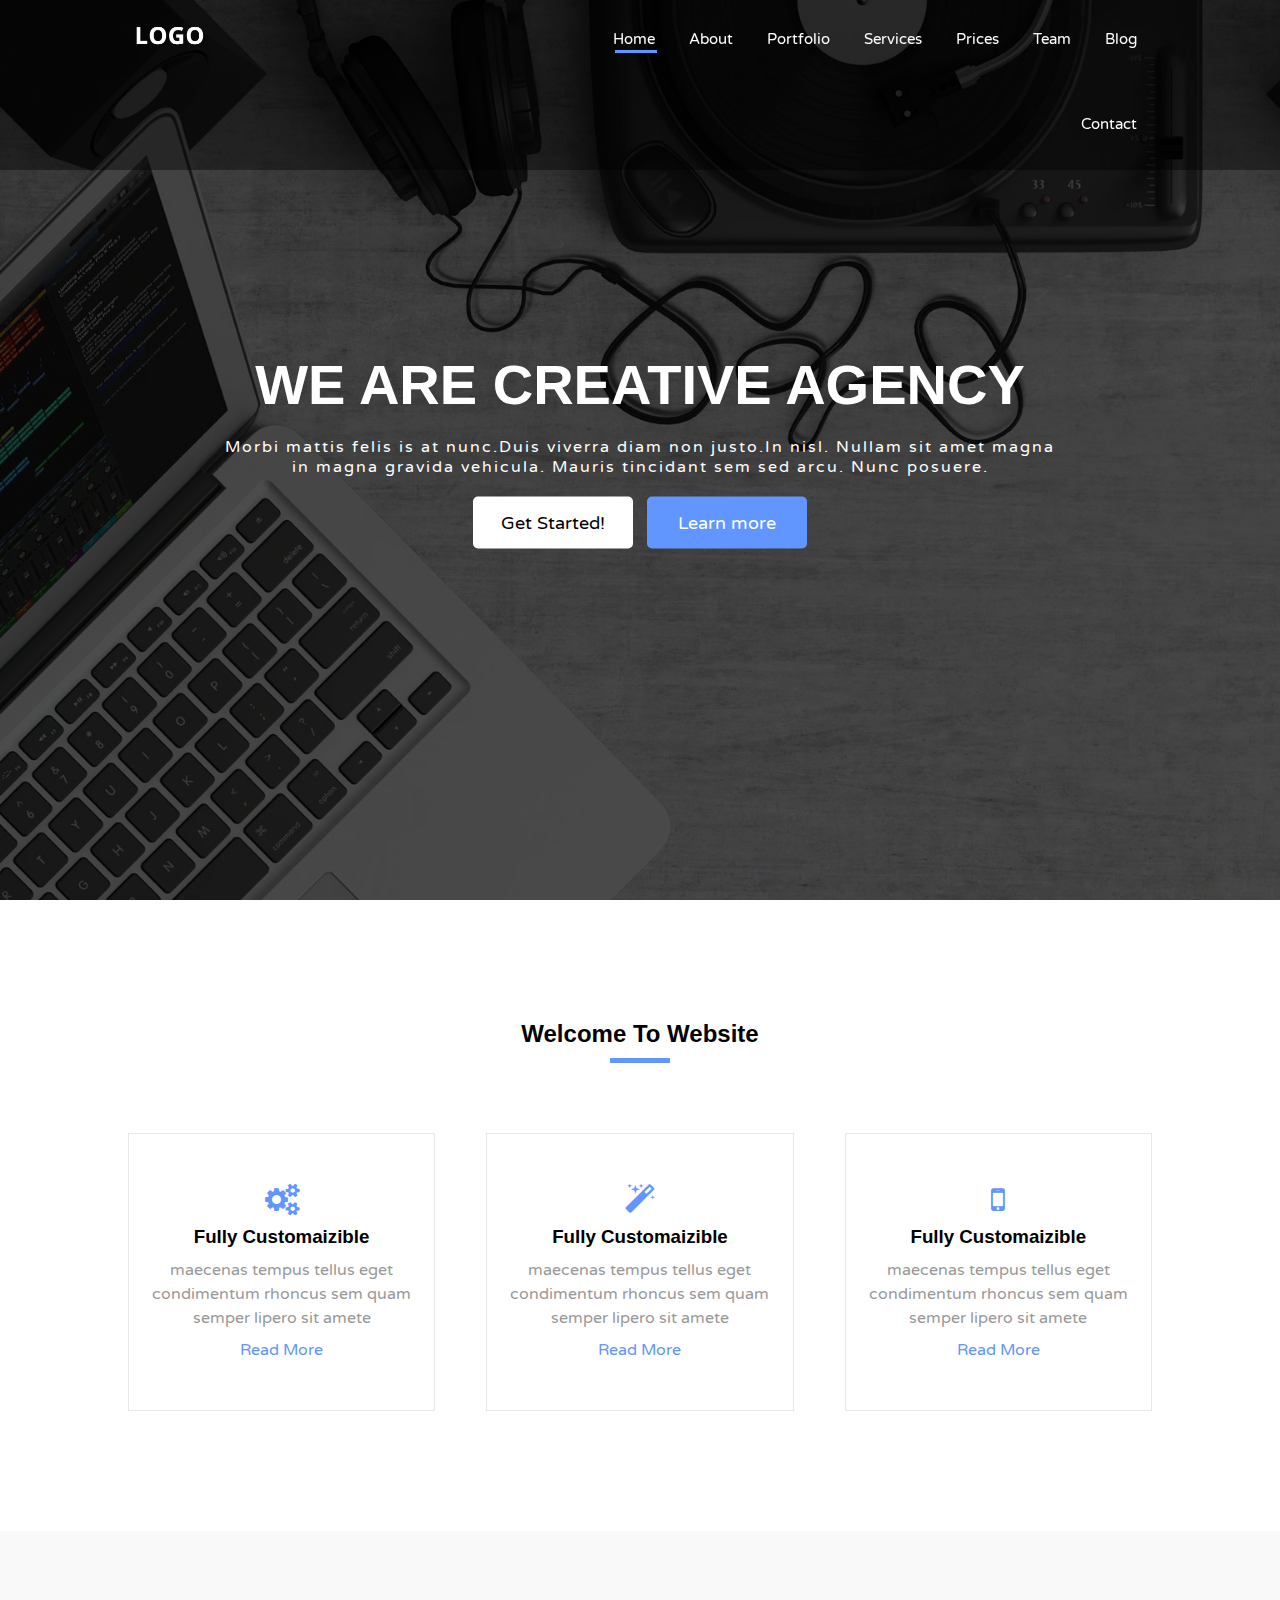
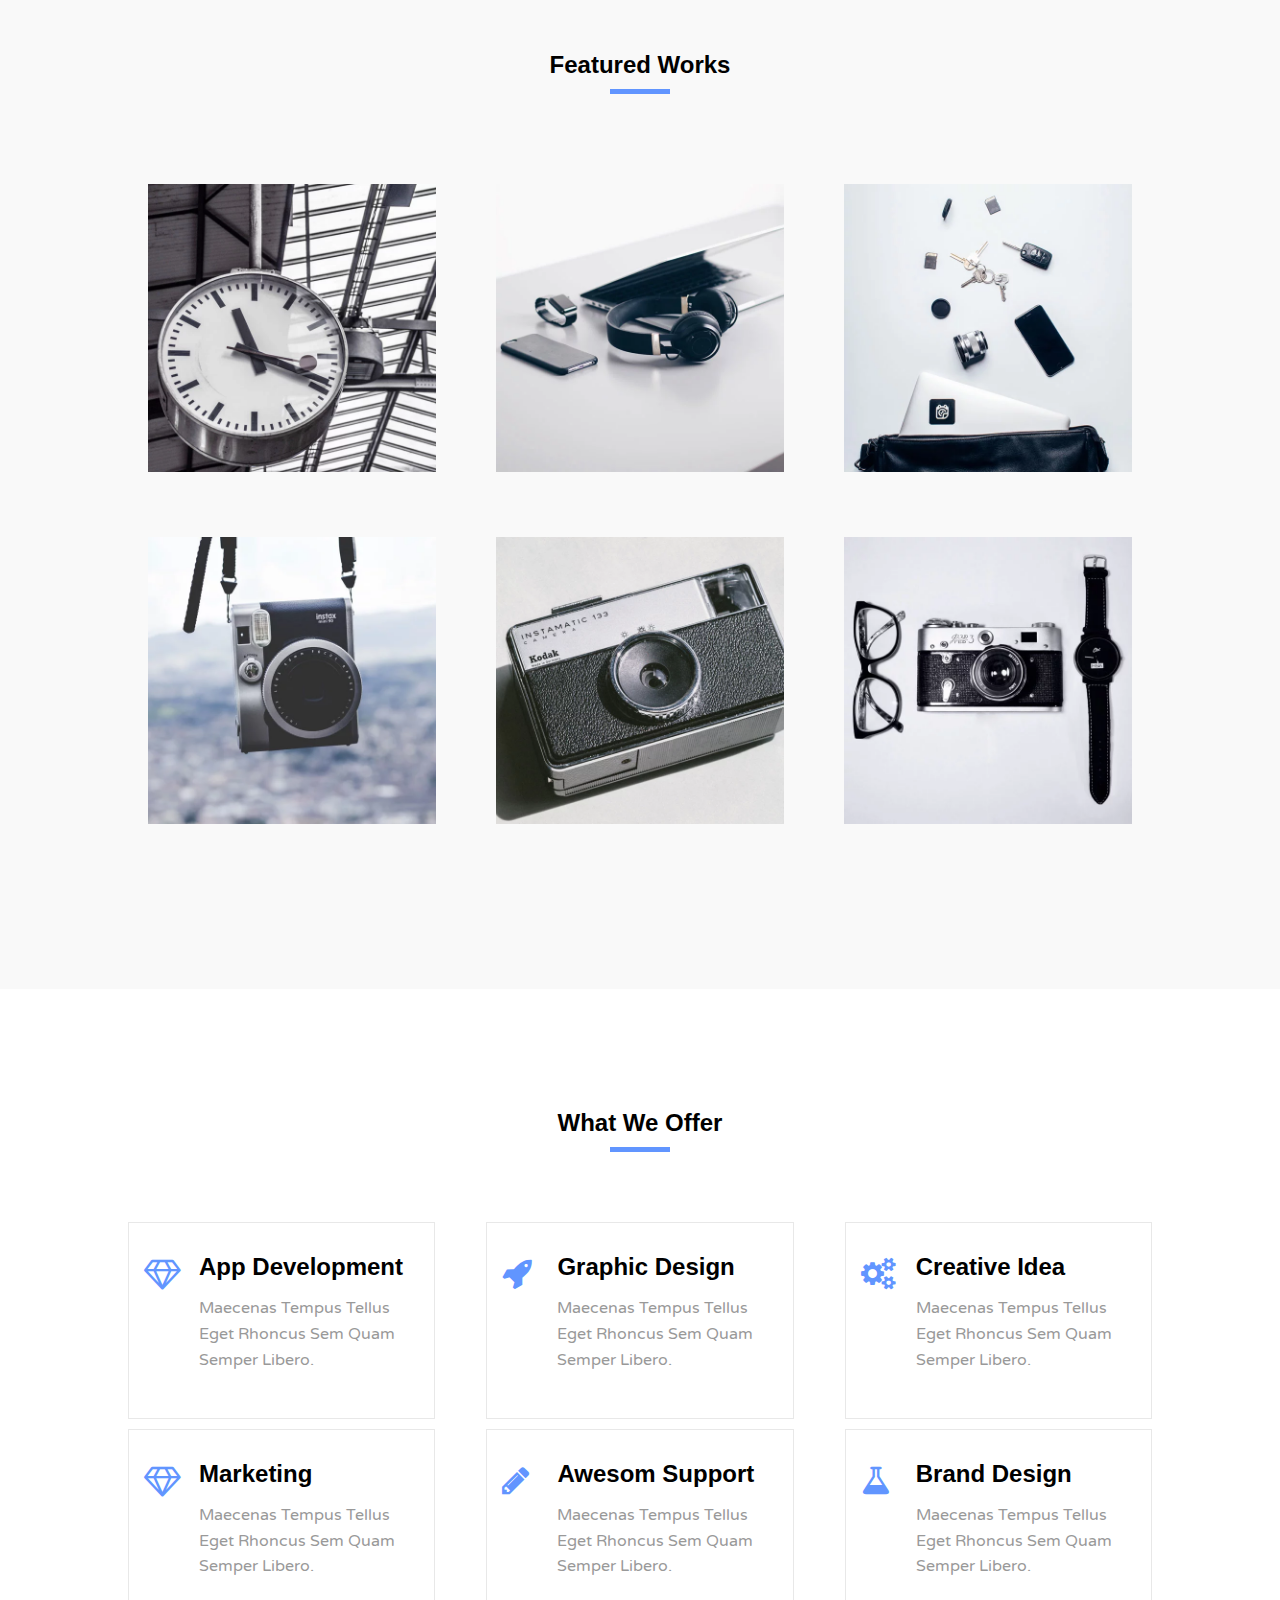
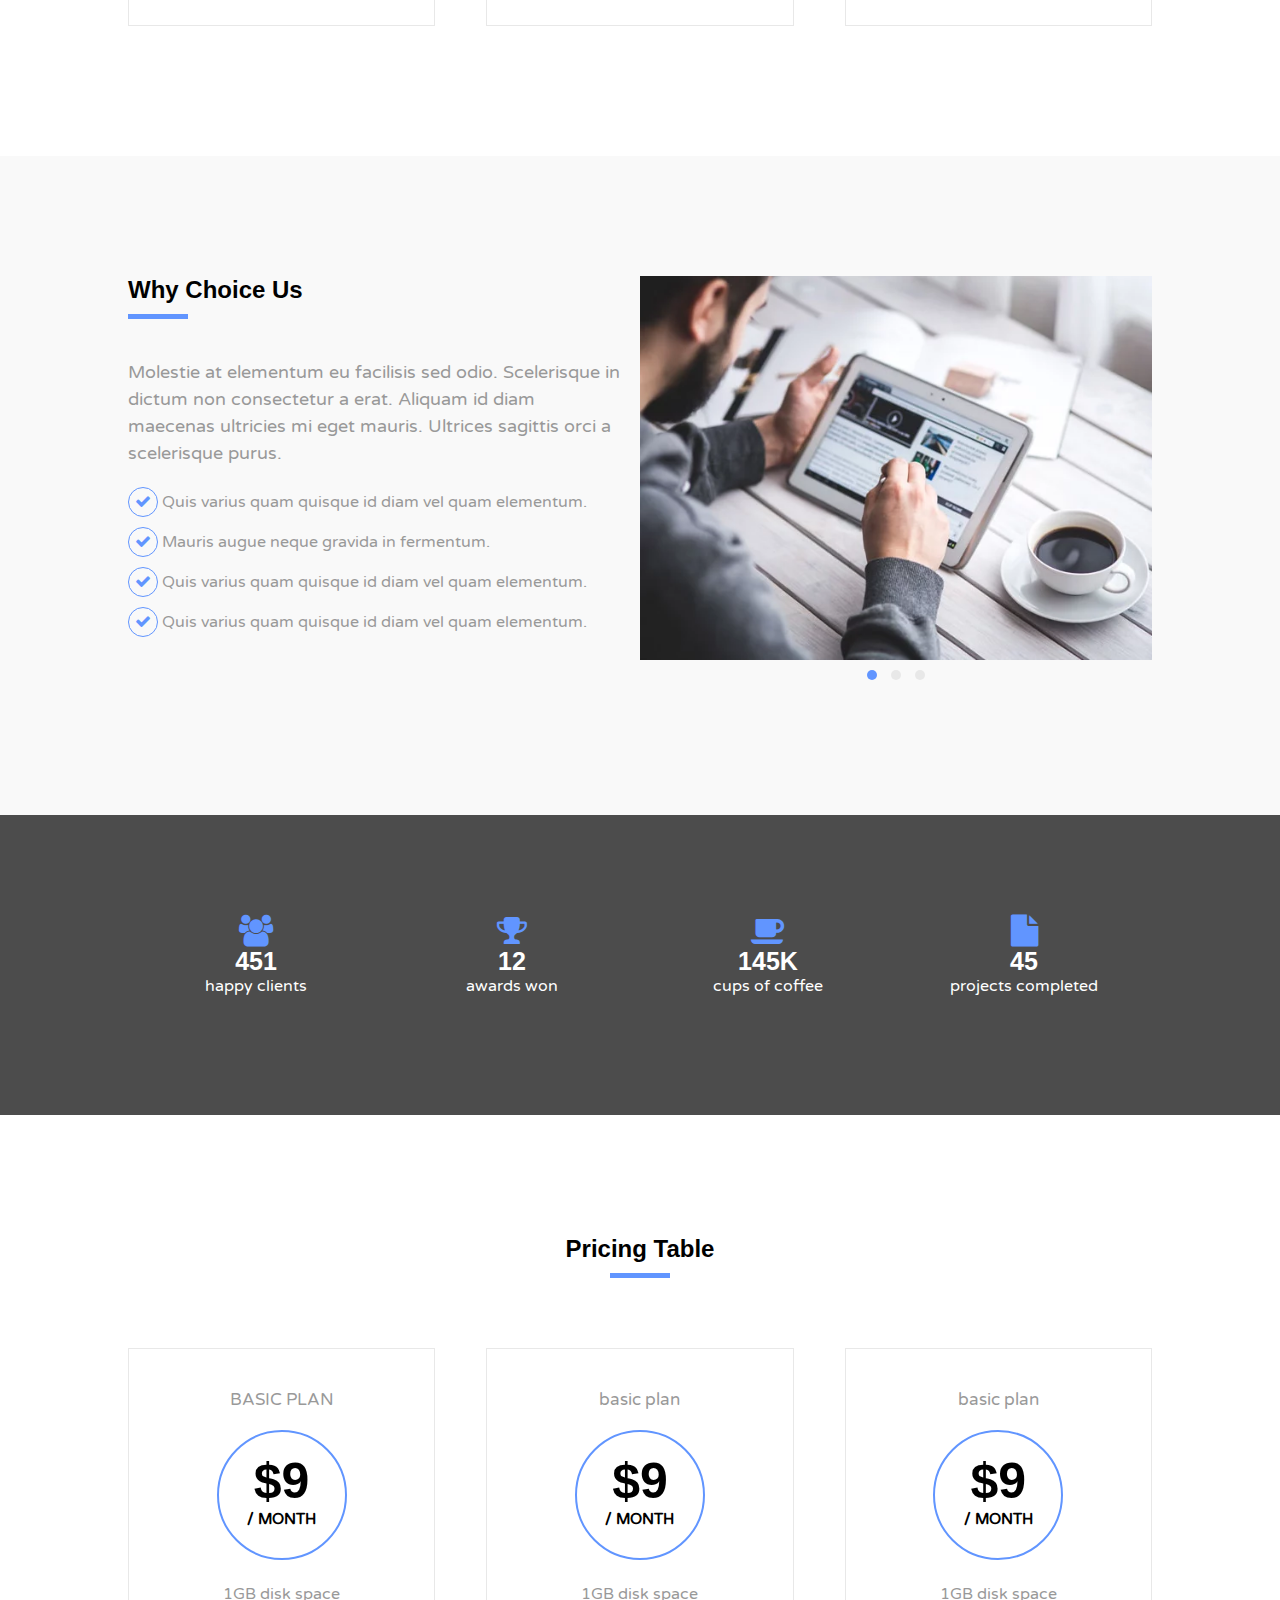
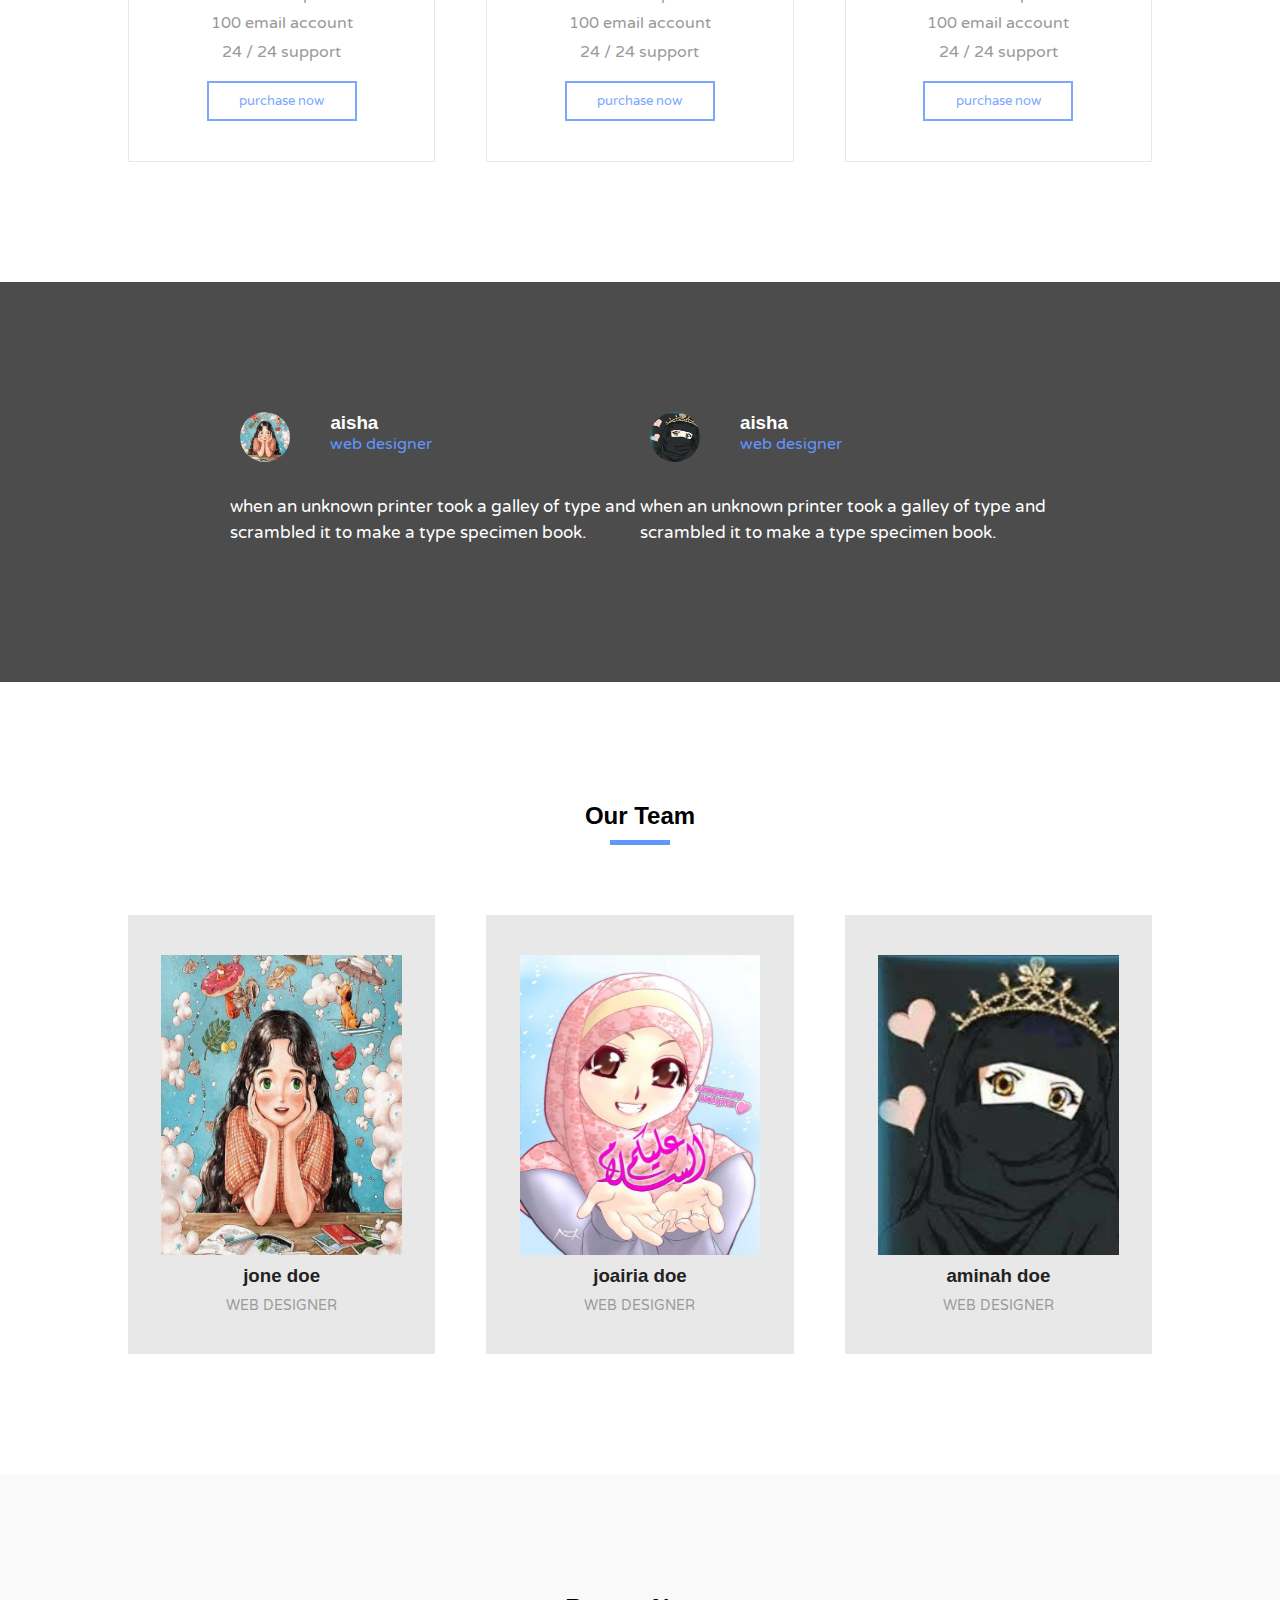
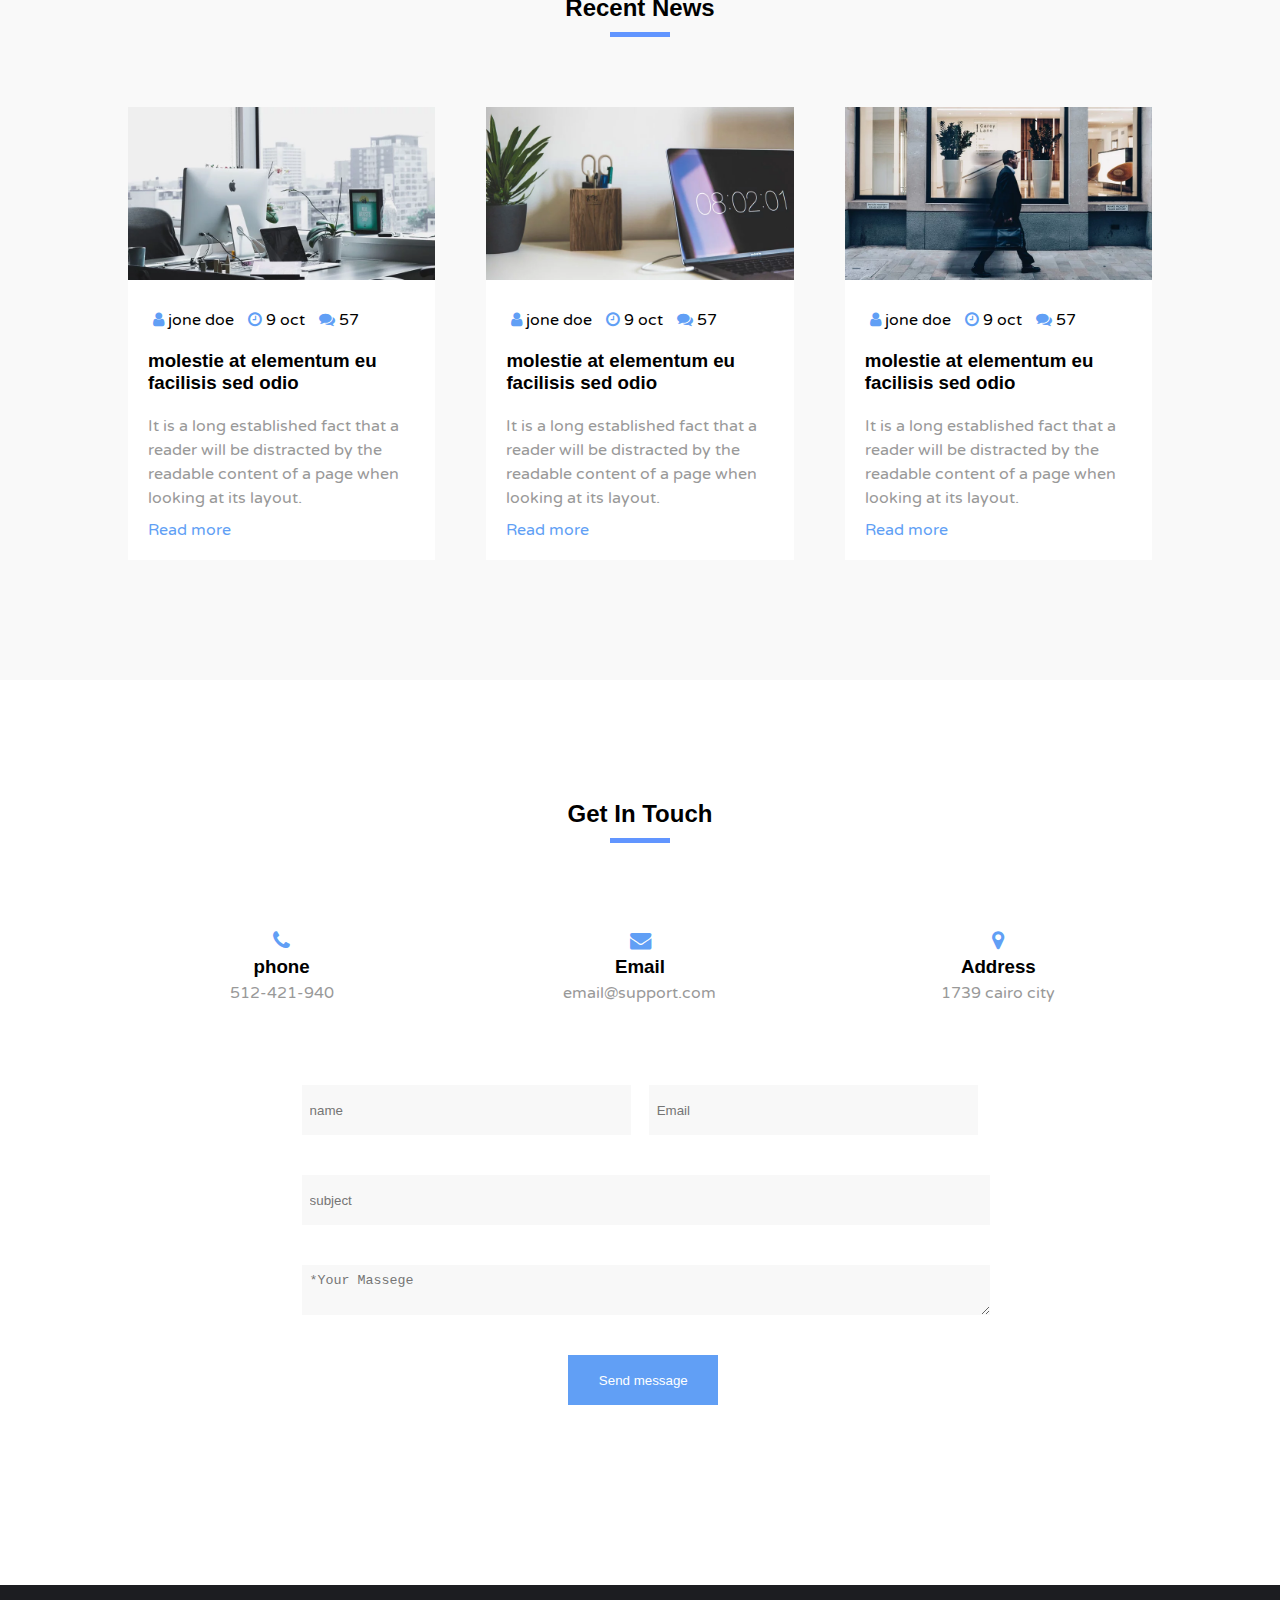
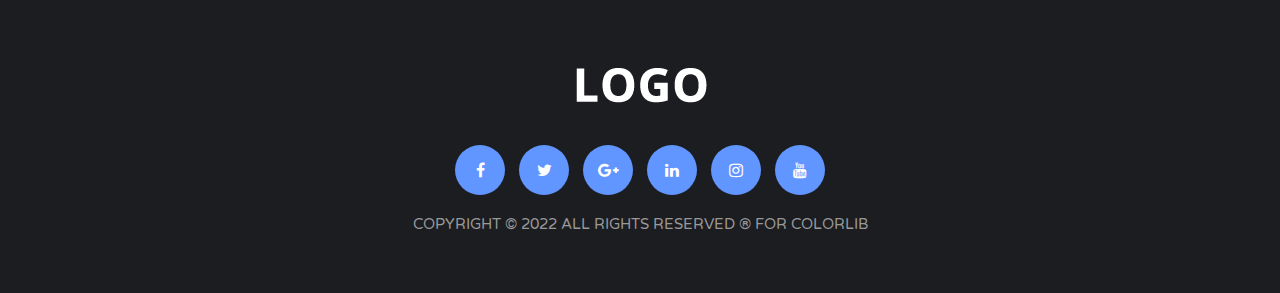
<file: index.html>
<html>
<head>
<meta charset="utf-8>
<meta name="description" content="Project Using Html and css only"/>
<meta name="keywords" content="Html,css"/>

<title>Project Html css Template one</title>
<!--fonts-->
<link href="https://fonts.googleapis.com/css2?family=Radio+Canada&family=Roboto:ital,wght@0,400;1,300&family=Varela+Round&display=swap" rel="stylesheet">
<!--css files-->
<link rel="stylesheet" href="css/font-awesome.min.css">

<link rel="stylesheet" href="css/style.css">
<link rel="stylesheet" href="css/header.css">
<link rel="stylesheet" href="css/home.css">
<link rel="stylesheet" href="css/about.css">

<link rel="stylesheet" href="css/utils.css">
<link rel="stylesheet" href="css/offer.css">
<link rel="stylesheet" href="css/service.css">
<link rel="stylesheet" href="css/pricing.css">



</head>

<body>
<!-- Header-->

<div class="Header">
        <div class="container"> 
                <div class="logo float-left" >
                <img src="image/logo-alt.webp" alt="Logo Image" draggable="false"/>
                </div>
                <ul class="nav float-left" > 
                    <li><a href="#" class="active">Home </a> </li>
                    <li><a href="#">About </a></li>
                    <li><a href="#">Portfolio </a></li>
                    <li><a href="#">Services </a></li>
                    <li><a href="#">Prices </a></li>
                    <li><a href="#">Team </a></li>
                    <li class="dropdown">
                         <a href="file:///E:/%D9%88%D9%8A%D8%A8/project1/Blog.html#">Blog </a>
                           <ul class="dropdown-menu">
                                <li> <a href="#"> blog post </a> </li>
                           </ul>
                    </li>
                    <li><a href="#">Contact </a></li>

                </ul>
        <div class="clear"></div>
        </div>  <!-- ./container -->
</div> <!-- ./hader -->

<!--home section-->

<div class="home">
    <div class="overlay">

        <div class="home-content">
                <h1 class="title uppercase">we are creative agency</h1>
                <p class="home-desc">
                    Morbi mattis felis is at nunc.Duis viverra diam non justo.In nisl.
                    Nullam sit amet magna in magna gravida vehicula.
                    Mauris tincidant sem sed arcu. 
                    Nunc posuere. 
                </p>
                <button class=" btn btn-start hover-opacity">Get Started!</button>
                <button class="btn btn-learn hover-opacity">Learn more</button>
        </div> <!-- /.home-content -->
    </div> <!-- /.overlay section -->

</div><!-- /.home section -->


<!-- section about -->

<div class="about pd-y">
    <div class="section-header mg-b-20">
        <h2 class="section-title mg-b-10 capitalize">welcome to website </h2>
        <span class="line"> </span>
    </div> <!-- ./section Header -->

      
    <div class="container">
        <div class="about-content overflow-hidden">
            <div class="about-item ltrEffect float-left"> 
                <i class=" icon fa fa-cogs fa-2x mg-d"></i>
                <h3 class="about-item-title mg-d">fully customaizible</h3>
                <p class="about-item-desc mg-d"> maecenas tempus tellus eget condimentum rhoncus sem quam semper lipero sit amete </p>
                <a href="#" class="about-item-link">read more</a>
            </div> <!-- ./about-item-->

            <div class="about-item mg ltrEffect float-left"> 
                <i class=" icon fa fa-magic fa-2x mg-d"></i>
                <h3 class="about-item-title mg-d">fully customaizible</h3>
                <p class="about-item-desc mg-d"> maecenas tempus tellus eget condimentum rhoncus sem quam semper lipero sit amete </p>
                <a href="#" class="about-item-link">read more</a>
            </div> <!-- ./about-item-->

            <div class="about-item ltrEffect float-left"> 
                <i class="icon fa fa-mobile fa-2x mg-d"></i>
                <h3 class="about-item-title mg-d">fully customaizible</h3>
                <p class="about-item-desc mg-d"> maecenas tempus tellus eget condimentum rhoncus sem quam semper lipero sit amete </p>
                <a href="#" class="about-item-link" >read more</a>
            </div> <!-- ./about-item-->
           
        </div>  <!-- ./about-content -->
    </div>  <!-- ./container -->
</div>  <!-- ./about -->


<!-- section portfolio -->
<div class="portfolio pd-y bg-gray">
    <div class="section-header mg-b-20">
      <h2 class="section-title mg-b-10 capitalize">featured works </h2>
      <span class="line"> </span>

    </div>
    <div class="container">
            <div class="portfolio-content overflow-hidden">
                <div class="portfolio-item float-left mg-b-25"> 
                  <img src="image/work/work1.webp" alt=""/>
                    <div class="layer-content">
                       <div class="layer-info">
                            <span class="category mg-b-5">category</span>
                            <h3 class="layer-content-title mg-b-10">lorem, ipsum dolor</h3>
                            <a href="#"><li class="fa fa-edit "></li></a>         
                            <a href="#"><li class="fa fa-search "></li></a> 
                       </div> <!-- ./layer-info-->

                    </div> <!-- ./layer-content-->
                </div> <!-- ./portfolio-item-->


                <div class="portfolio-item mg float-left mg-b-25" > 
                  <img src="image/work/work2.webp" alt=""/>
                   <div class="layer-content">
                       <div class="layer-info">
                            <span class="category">category</span>
                            <h3 class="layer-content-title">lorem, ipsum dolor</h3>
                            <a href="#"><li class="fa fa-edit "></li></a>         
                            <a href="#"><li class="fa fa-search "></li></a> 
                       </div> <!-- ./layer-info-->

                    </div> <!-- ./layer-content-->
                </div> <!-- ./portfolio-item-->
                <div class="portfolio-item float-left mg-b-25"> 
                                  <img src="image/work/work3.webp" alt=""/>
                   <div class="layer-content">
                       <div class="layer-info">
                            <span class="category">category</span>
                            <h3 class="layer-content-title">lorem, ipsum dolor</h3>
                            <a href="#"><li class="fa fa-edit "></li></a>         
                            <a href="#"><li class="fa fa-search "></li></a> 
                       </div> <!-- ./layer-info-->

                    </div> <!-- ./layer-content-->
                </div> <!-- ./portfolio-item-->
                <div class="portfolio-item float-left mg-b-25"> 
                                  <img src="image/work/work4.webp" alt=""/>
                                   <div class="layer-content">
                       <div class="layer-info">
                            <span class="category">category</span>
                            <h3 class="layer-content-title">lorem, ipsum dolor</h3>
                            <a href="#"><li class="fa fa-edit "></li></a>         
                            <a href="#"><li class="fa fa-search "></li></a> 
                       </div> <!-- ./layer-info-->

                    </div> <!-- ./layer-content-->
                                </div> <!-- ./portfolio-item-->
                <div class="portfolio-item mg float-left mg-b-25"> 
                                  <img src="image/work/work5.webp" alt=""/>
                                   <div class="layer-content">
                                   <div class="layer-info">
                                     <span class="category">category</span>
                                     <h3 class="layer-content-title">lorem, ipsum dolor</h3>
                                     <a href="#"><li class="fa fa-edit "></li></a>         
                                     <a href="#"><li class="fa fa-search "></li></a> 
                                   </div> <!-- ./layer-info-->

                    </div> <!-- ./layer-content-->
                                </div> <!-- ./portfolio-item-->
                <div class="portfolio-item float-left mg-b-25"> 
                                  <img src="image/work/work6.webp" alt=""/>
               <div class="layer-content">
                       <div class="layer-info">
                            <span class="category">category</span>
                            <h3 class="layer-content-title">lorem, ipsum dolor</h3>
                            <a href="#"><li class="fa fa-edit "></li></a>         
                            <a href="#"><li class="fa fa-search "></li></a> 
                       </div> <!-- ./layer-info-->

                    </div> <!-- ./layer-content-->
                                </div> <!-- ./portfolio-item-->
               
            </div>  <!-- ./portfolio-content -->
        </div>  <!-- ./container -->

</div>

<!-- section offer -->
 <div class="offer pd-y ">
    <div class="section-header mg-b-20">
        <h2 class="section-title mg-b-10 capitalize">what we offer </h2>
        <span class="line"> </span>
    </div>  <!--./section header-->
    <div class="container">
        <div class="offer-content overflow-hidden">
                <div class="offer-item ltrEffect float-left mg-b-10">
                    <i class=" icon fa fa-diamond fa-2x"></i>
                    <h2 class="offer-item-title mg-b-15">app development</h2>
                    <p class="offer-item-desc mg-b-15">maecenas tempus tellus eget rhoncus sem quam semper libero.</p>
                </div> <!-- ./section offer-item -->

                <div class="offer-item ltrEffect mg float-left mg-b-10">
                    <i class=" icon fa fa-rocket fa-2x "></i>
                    <h2 class="offer-item-title mg-b-15">graphic design </h2>
                     <p class="offer-item-desc mg-b-15">maecenas tempus tellus eget rhoncus sem quam semper libero.</p>
                </div> <!-- ./section offer-item -->
                
                <div class="offer-item ltrEffect float-left mg-b-10">
                    <i class=" icon fa fa-cogs fa-2x "></i>
                    <h2 class="offer-item-title mg-b-15">creative idea</h2>
                     <p class="offer-item-desc mg-b-15">maecenas tempus tellus eget rhoncus sem quam semper libero.</p>
                </div> <!-- ./section offer-item -->
                <div class="offer-item ltrEffect float-left mg-b-10">
                    <i class=" icon fa fa-diamond fa-2x "></i>
                    <h2 class="offer-item-title mg-b-15">marketing</h2>
                     <p class="offer-item-desc mg-b-15">maecenas tempus tellus eget rhoncus sem quam semper libero.</p>
                </div> <!-- ./section offer-item -->
                <div class="offer-item ltrEffect mg float-left mg-b-10">
                    <i class="icon fa fa-pencil fa-2x  "></i>
                    <h2 class="offer-item-title mg-b-15">awesom support</h2>
                     <p class="offer-item-desc mg-b-15">maecenas tempus tellus eget rhoncus sem quam semper libero.</p>
                </div> <!-- ./section offer-item -->
                <div class="offer-item ltrEffect float-left mg-b-10">
                    <i class="icon fa fa-flask fa-2x "></i>
                    <h2 class="offer-item-title mg-b-15">brand design</h2>
                     <p class="offer-item-desc mg-b-15">maecenas tempus tellus eget rhoncus sem quam semper libero.</p>
                </div> <!-- ./section offer-item -->
        </div><!-- ./section offer-content -->
    </div> <!-- ./section container -->

</div> <!-- ./section offer -->
<!-- service section -->
 <div class="service pd-y bg-gray">
    <div class="container">
        <div class="service-item float-left">
            <div class="section-header mg-b-20">
                <h2 class="section-title mg-b-10 capitalize">why choice us </h2>
                <span class="line"> </span>
            </div>  <!--./service header-->
            <p class="service-item-desc mg-b-20">Molestie at elementum eu facilisis sed odio. Scelerisque in dictum non
                consectetur a erat. Aliquam id diam maecenas ultricies mi eget mauris.
                Ultrices sagittis orci a scelerisque purus.
            </p>
            <ul class="service-list">
                <li class="mg-b-10"> <i class="fa fa-check fa-fw"></i> Quis varius quam quisque id diam vel quam elementum.</li>
                <li class="mg-b-10"> <i class="fa fa-check fa-fw"></i> Mauris augue neque gravida in fermentum.</li>
                <li class="mg-b-10"><i class="fa fa-check fa-fw"></i>  Quis varius quam quisque id diam vel quam elementum.</li>
                <li class="mg-b-10"><i class="fa fa-check fa-fw"></i>  Quis varius quam quisque id diam vel quam elementum.</li>
            </ul> <!-- ./service-list-->
        </div> <!-- ./service-item -->
        <div class="service-item float-left">
            <div class="service-item-img">
                <img src="image/about/about2.webp" alt="">
             </div>
            <ul class="service-pollets">
                <li class="active"></li>
                <li></li>
                <li></li>

            </ul>
        </div> <!-- ./service-item -->
        <div class="clear"></div>
    </div> <!-- ./container -->
</div> <!-- ./section service -->
<!-- number setcion -->
    <div class="numbers">
        <div class="overlay">
            <div class="container">
                <div class="numbers-item overflow-hidden">
                    <div class="number-item float-left mg-b-15">
                            <i class="icon fa fa-users fa-2x"></i>
                            <h3 class="number-item-title">451</h3>
                            <span class="number-item-text">happy clients</span>
                    </div>
                    <div class="number-item float-left mg-b-15">
                            <i class="icon fa fa-trophy fa-2x"></i>
                            <h3 class="number-item-title">12</h3>
                            <span class="number-item-text">awards won</span>
                        </div>              
                    <div class="number-item float-left mg-b-15">           
                            <i class="icon fa fa-coffee fa-2x"></i>
                            <h3 class="number-item-title">145K</h3>
                            <span class="number-item-text">cups of coffee</span>
                    </div>              
                    <div class="number-item float-left mg-b-15mg-b-15">
                            <i class="icon fa fa-file fa-2x"></i>
                            <h3 class="number-item-title">45</h3>
                            <span class="number-item-text">projects completed </span>
                        </div>              

                </div>   <!-- ./numbers-item  -->   
            </div> <!-- ./container  -->
        </div> <!-- ./overlay  -->
    </div> <!-- ./numbers  -->
<!-- pricing setcion -->
<div class="pricing pd-y">
    <div class="section-header mg-b-20">
        <h2 class="section-title mg-b-10 capitalize">pricing table </h2>
        <span class="line"> </span>
    </div>  <!--./pricing header-->
    <div class="container">
        <div class="pricing-plans overflow-hidden">
            <div class="pricing-item tb-effect float-left">
                <span class="pricing-item-text uppercase">basic plan</span>
                <div class="pricing-item-permonth">
                    <h3 class="dollar">$9</h3>
                    <span class="month uppercase">/ month</span>
                </div> 
                <ul class="pricing-list">
                        <li>1GB disk space</li>
                        <li>100 email account</li>
                        <li>24 / 24 support<li>
            
                </ul>
                <button class="pricing-item-purchase">purchase now</button>
            
            
            </div>  <!--./pricing-item -->
            <div class="pricing-item mg tb-effect float-left">
               <span class="pricing-item-text">basic plan</span>
                <div class="pricing-item-permonth">
                    <h3 class="dollar">$9</h3>
                    <span class="month uppercase">/ month</span>
                </div> 
                <ul class="pricing-list">
                        <li>1GB disk space</li>
                        <li>100 email account</li>
                        <li>24 / 24 support<li>
            
                </ul>
                <button class="pricing-item-purchase">purchase now</button>
            
            
            </div><!--./pricing-item -->
            <div class="pricing-item tb-effect float-left">
               <span class="pricing-item-text">basic plan</span>
                <div class="pricing-item-permonth">
                    <h3 class="dollar">$9</h3>
                    <span class="month uppercase">/ month</span>
                </div> 
                <ul class="pricing-list">
                        <li>1GB disk space</li>
                        <li>100 email account</li>
                        <li>24 / 24 support<li>
            
                </ul>
                <button class="pricing-item-purchase">purchase now</button>
            
            
            </div><!--./pricing-item -->
            <div class="clear"></div>
            
        </div>  <!--./pricing-plans -->
    </div>  <!--./container-->
</div>     <!--./pricing-->
<!-- testimonail section -->
<div class="testimonail">
    <div class="overlay" >
        <div class="container" >
            <div class="testimonail-content overflow-hidden" >
                <div class= "testimonail-item float-left" > 
                    <div class="testimonail-toplayer" >
                         <img src="image/Testimonial/pers.jpg" alt=""/>
                         <h3>aisha</h3>
                         <span>web designer</span>
                    </div> <!-- ./testimonail-toplayer -->
                    <p class="testimonail-desc"> when an unknown printer took a galley of type and scrambled it to make a type specimen book. </p>
                </div> <!-- ./testimonail-item -->
                <div class="testimonail-item float-left" >
                    <div class="testimonail-toplayer" >
                        <img src="image/Testimonial/person.jpg" alt=""/>
                        <h3>aisha</h3>
                        <span>web designer</span>
                    </div> <!-- ./testimonail-toplayer -->
                    <p class="testimonail-desc"> when an unknown printer took a galley of type and scrambled it to make a type specimen book. </p>
                
                </div><!-- ./testimonail-item -->

            </div> <!-- ./testimonail-content -->
        </div> <!-- ./container -->
    </div> <!-- ./overlay -->
</div> <!-- ./testimonail -->
 <!-- Team section -->
    <div class="team pd-y">
        <div class="section-header mg-b-20">
            <h2 class="section-title mg-b-10 capitalize">our team </h2>
            <span class="line"> </span>
        </div>  <!--./team header-->
        <div class="container">
            <div class="team-content overflow-hidden">
                <div class="team-item tb-effect float-left">
                    <div class="team-img">
                        <img src="image/team/pers.jpg" alt=""/>
                        <div class="team-overlay">
                            <a href=""><i class="fa fa-facebook"></i></a>
                            <a href=""><i class="fa fa-twitter"></i></a>
                            <a href=""><i class="fa fa-linkedin"></i></a>
                    
                        </div><!-- ./team-overlay-->
                    </div><!-- ./team-img-->
                    <div class="team-info">
                        <h3 class="team-info-title">jone doe</h3>
                        <span class="team-info-text uppercase">web designer</span>
                    </div><!-- ./team-info-->
                    
                </div><!-- ./team-item -->
                <div class="team-item tb-effect mg float-left">
                    <div class="team-img">
                        <img src="image/team/perso.jpg" alt=""/>
                        <div class="team-overlay">
                            <a href=""><i class="fa fa-facebook"></i></a>
                            <a href=""><i class="fa fa-twitter"></i></a>
                            <a href=""><i class="fa fa-linkedin"></i></a>
                    
                        </div><!-- ./team-overlay-->
                    </div><!-- ./team-img-->
                    <div class="team-info">
                        <h3 class="team-info-title">joairia doe</h3>
                        <span class="team-info-text uppercase">web designer</span>
                    </div><!-- ./team-info-->
                    
                </div><!-- ./team-item -->
                <div class="team-item tb-effect float-left">
                    <div class="team-img">
                        <img src="image/team/person.jpg" alt=""/>
                        <div class="team-overlay">
                            <a href=""><i class="fa fa-facebook"></i></a>
                            <a href=""><i class="fa fa-twitter"></i></a>
                            <a href=""><i class="fa fa-linkedin"></i></a>
                    
                        </div><!-- ./team-overlay-->
                    </div><!-- ./team-img-->
                    <div class="team-info">
                        <h3 class="team-info-title">aminah doe</h3>
                        <span class="team-info-text uppercase">web designer</span>
                    </div><!-- ./team-info-->
                    
                </div><!-- ./team-item -->
            </div><!-- ./content -->

        </div> <!-- ./container -->

    </div>  <!-- ./team -->
 <!-- Blog section -->
   <div class="blog pd-y bg-gray">
        <div class="section-header mg-b-20">
            <h2 class="section-title mg-b-10 capitalize">recent news </h2>
            <span class="line"> </span>
        </div>  <!--./blog-header--> 
        <div class="container">
            <div class="blog-content overflow-hidden">
                <div class="blog-item float-left">
                    <div class="blog-item-img">
                        <img src="image/blog/blog1.webp" alt="">
                    </div> <!--./blog-item-img-->
                    <div class="blog-info">
                        <ul class="blog-list">
                            <li>
                                <i class="fa fa-user"></i>
                                jone doe
                            </li>
                            <li>
                                <i class="fa fa-clock-o"></i>
                                9 oct
                            </li>
                            <li>
                                <i class="fa fa-comments"></i>
                                57
                            </li>
                        </ul><!--./blog-list-->
                        <h3 class="blog-title">molestie at elementum eu facilisis sed odio</h3>
                        <p class="blog-desc mg-b-10">It is a long established fact that a reader will be distracted by the readable content of a page when looking at its layout.</p>
                        <a class="blog-link" href="#">Read more</a>
                    </div><!--./blog-info-->
                </div> <!--./blog-item-->
                <div class="blog-item mg float-left">
                    <div class="blog-item-img">
                        <img src="image/blog/blog2.webp" alt="">
                    </div> <!--./blog-item-img-->
                    <div class="blog-info">
                        <ul class="blog-list">
                            <li>
                                <i class="fa fa-user"></i>
                                jone doe
                            </li>
                            <li>
                                <i class="fa fa-clock-o"></i>
                                9 oct
                            </li>
                            <li>
                                <i class="fa fa-comments"></i>
                                57
                            </li>
                        </ul><!--./blog-list-->
                        <h3 class="blog-title">molestie at elementum eu facilisis sed odio</h3>
                        <p class="blog-desc mg-b-10">It is a long established fact that a reader will be distracted by the readable content of a page when looking at its layout.</p>
                        <a class="blog-link" href="#">Read more</a>
                    </div><!--./blog-info-->
                </div> <!--./blog-item-->
                <div class="blog-item float-left">
                    <div class="blog-item-img">
                        <img src="image/blog/blog3.webp" alt="">
                    </div> <!--./blog-item-img-->
                    <div class="blog-info">
                        <ul class="blog-list">
                            <li>
                                <i class="fa fa-user"></i>
                                jone doe
                            </li>
                            <li>
                                <i class="fa fa-clock-o"></i>
                                9 oct
                            </li>
                            <li>
                                <i class="fa fa-comments"></i>
                                57
                            </li>
                        </ul><!--./blog-list-->
                        <h3 class="blog-title">molestie at elementum eu facilisis sed odio</h3>
                        <p class="blog-desc mg-b-10">It is a long established fact that a reader will be distracted by the readable content of a page when looking at its layout.</p>
                        <a class="blog-link" href="#">Read more</a>
                    </div><!--./blog-info-->
                </div> <!--./blog-item-->
            </div><!--./blog-content--> 
        </div><!--./blog-containr--> 
   </div><!--./blog--> 
<!-- contact section ****task**--> 
<div class="contact pd-y">
    <div class="section-header mg-b-20">
        <h2 class="section-title mg-b-10 capitalize">get in touch </h2>
        <span class="line"> </span>
    </div>  <!--./contact-header-->
    <div class="container">
        <div class="contact-links overflow-hidden">
            <div class="contact-item float-left">
                <i class="fa fa-phone fa-lg"></i>
                <h3 class="contact-title">phone</h3>
                <p class="contact-info">512-421-940</p>
            </div><!--./contact-item-->
            <div class="contact-item mg float-left">
                <i class="fa fa-envelope fa-lg"></i>
                <h3 class="contact-title">Email</h3>
                <p class="contact-info">email@support.com</p>
 
            </div><!--./contact-item-->
            <div class="contact-item float-left">
                <i class="fa fa-map-marker fa-lg"></i>
                <h3 class="contact-title">Address</h3>
                <p class="contact-info">1739 cairo city</p>
 
            </div><!--./contact-item-->
              
        </div><!--./contact-links-->

        <form action="">
            <input type="text" class="name" placeholder="name"/>
            
            <input type="text" class="email" placeholder="Email"/>
            <br>
            <input type="text" class="subject" placeholder="subject"/>
            <br>
        
            <textarea class="fourth-input"  cols ="5" rows="10" placeholder="*Your Massege"></textarea>            <br>
            <input type="button" value="Send message"/>
        </form>
    </div> <!--./container-->


</div><!-- ./contact section -->

<!-- footer section -->
    <div class="footer">
       <img src="image/logo-alt.webp" alt="">    
       <ul class="footer-link">
           <li><a href="#" class="hover-opacity"> <i class="fa fa-facebook"></i></a></li>
           <li><a href="#" class="hover-opacity"> <i class="fa fa-twitter"></i></a></li>
           <li><a href="#" class="hover-opacity"> <i class="fa fa-google-plus"></i></a></li>
           <li><a href="#" class="hover-opacity"> <i class="fa fa-linkedin"></i></a></li>
           <li><a href="#" class="hover-opacity"> <i class="fa fa-instagram"></i></a></li>
           <li><a href="#" class="hover-opacity"> <i class="fa fa-youtube"></i></a></li>

       </ul>
       <p class="copyright uppercase">copyright &copy; 2022 all rights  reserved &reg; for colorlib</p>
    </div><!-- ./footer section -->
</body>
</html>
</file>
<file: css/style.css>
/*
  1-common
  2-general
  3-setcions
  	3.0-header section
    3.1-home section
	3.2-About section
	3.3-portfolio section
	3.-4services section
	3.5-prices section
	3.6-team section
	3.7-blog section
	3.8-contact section
	3.9-footer section
*/

/* 1-common*/

/*
 -container
 -
 lay
 - opacity hover
 -section header
 -section padding
 -hover effect 1(left to right)
 -hover effect 2(to to bottom)
*/
/*general style*/

* {
	margin: 0;
	padding: 0;
	box-sizing: border-box;
}

:root{
	--maincolor:#6195ff;
	--graycolor:#999;
	--bg-gray:#f9f9f9;
	--whitecolor:#fff;

}
.clear {
	clear: both;
}

.container {
	width: 80%;
	margin: auto;
}

body {
	font-family: 'Varela Round', sans-serif;
}

a {
	text-decoration: none;
}

.overlay {
	position: absolute;
	width: 100%;
	height: 100%;
	top: 0;
	left: 0;
	background-color: rgba(0, 0, 0, .7);
}

h1,
h2,
h3,
h4,
h5 {
	font-family: montaserrat, sans-serif;
}
ul{list-style: none;}
button {
	font-family: inherit;
}

.hover-opacity {
	transition: opacity .5s;
}

.hover-opacity:hover {
	opacity: .8;
}

.section-header {
	text-align: center;
}

.section-header .section-title {
	text-size: 35px;
}

.section-header .line {
	width: 60px;
	height: 5px;
	margin: 0 auto 70px auto;
	display: block;
	background-color: var(--maincolor);
}

.pd-y {
	padding: 120px 0;
}

.ltrEffect,
.tb-effect {
	position: relative;
}

.ltrEffect:after,
.tb-effect:after {
	position: absolute;
	content: "";

	top: 0;
	left: 0;
	bottom: 0;
	right: 0;
	background: #333;
	z-index: -1;
}

.ltrEffect:after {
	width: 0;
	transition: width .5s;
}

.tb-effect:after {
	height: 0;
	transition: height .5s;
}

.ltrEffect:hover:after {
	width: 100%;
}

.tb-effect:hover:after {
	height: 100%;
}

/* 3-sction styles*/
/*header*/


/*home section*/


/*
about
section*/

/*portfolio section*/


.portfolio-item {
	width: 32%;
	position: relative;
	padding: 20px;
}

.portfolio-item.mg {
	margin: 0 2%;
}

.portfolio-item img {
	width: 100%;
}

.portfolio-item .layer-content {
	position: absolute;
	top: 0;
	left: 0;
	width: 100%;
	height: 100%;
	background-color: rgba(0, 0, 0, .5);
	opacity: 0;
	visibility: hidden;
	transition: opacity .5s;
}

.portfolio-item:hover .layer-content {
	opacity: 1;
	visibility: visible;
}

.layer-content .layer-info {
	position: absolute;
	top: 50%;
	left: 50%;
	width: 80%;
	text-align: center;
	transform: translate(-50%, -50%);
}

.layer-content .category {
	color: var(--maincolor);
	text-transform: uppercase;
	display: block;
	position: relative;
	top: 10px;
	opacity: 0;
	visibility: hidden;
	transition: top .5s, opacity .5s;
	transition-delay: .2s;
}

.layer-content-title {
	color: var(--whitecolor);
	font-size: 20px;
	position: relative;
	top: 10px;
	opacity: 0;
	transition: top .5s, opacity .5s;
	transition-delay: .4s;
}

.layer-content a {
	color: var(--whitecolor);
	position: relative;
	top: 10px;
	opacity: 0;
	transition: top .5s, opacity .5s;
	transition-delay: .6s;
}

.portfolio-item:hover .layer-content-title,
.portfolio-item:hover .layer-content a,
.portfolio-item:hover .layer-content .category {

	top: 0;
	opacity: 1;
	visibility: visible;
}

.layer-content a li {
	line-height: 40px;
	display: inline-block;
	width: 40px;
	height: 40px;
	background-color: var(--maincolor);
}




/*numbers section*/
.numbers {
	position: relative;
	background-image: url("../image/background/background2.webp");
	background-size: cover;
	background-attachment: fixed;
	height: 300px;
}

.numbers-item {
	padding: 100px 0;
}

.number-item {
	width: 25%;
	text-align: center;
}

.number-item .icon {
	color: var(--maincolor);
	}

.number-item-title {
	font-weight: bold;
	font-size: 25px;
	color: var(--whitecolor);
}

.number-item-text {
	color: var(--whitecolor);
}


/*Testimonial section*/
.testimonail {
	position: relative;
	background-image: url(../image/background/background3.webp);
	background-attachment: fixed;
	height: 400px;
}

.testimonail-content {
	padding: 120px 0;
	width: 80%;
	margin: auto;
}
.testimonail-item {
color:var(--whitecolor) ;
width:50%;}
.testimonail-item .testimonail-toplayer {
	padding: 10px 2px 40px 100px;
	position: relative;
}

.testimonail-item .testimonail-toplayer img {
	position: absolute;
	width: 50px;
	height: 50px;
	left: 10px;
	top: 10px;
	border-radius: 50%;
}

.testimonail-item .testimonail-toplayer h3 {
	margin-bottom: 5px 0;
}

.testimonail-item .testimonail-toplayer span {
	color: var(--maincolor);
}

.testimonail-desc {
	line-height: 1.5;
	font-size: 17px;
}

/*team section*/
.team-img img{
	width:300px ;
	height:300px;
}
.team-content{
}
.team-item{
	width:30% ;
	background-color: #e8e8e8;
	padding: 40px 20px;
	text-align: center;
}
.team-item.mg{margin: 0 5%;}
.team-item .team-img{
	width: 90%;
    margin: auto;
	position: relative;
}
.team-overlay{
	position: absolute;
	top: 0;
	bottom: 0;
	right: 0;
	left: 0;
	background: rgba(0,0,0,.5);
	opacity:0;
	visibility: hidden;
}
.team-overlay a{
	display: block;
	color: var(--whitecolor);
	background: #7ba7ff;
	width: 40px;
	height: 40px;
	margin-left: auto;
}
.team-overlay a i{
	line-height: 40px;
}
.team-item .team-img img{
	width:100%;

}
.team-item .team-info-title{
	color: #222;
	margin: 10px;
}
.team-item .team-info-text{
	color: var(--graycolor);
	font-size: 14px;
}
.team-item:hover .team-overlay{
	visibility: visible;
	opacity: 1;
}
.team-item.tb-effect{z-index: 1;}
.team-item:hover .team-info-title{
	color: var(--whitecolor);
	}
.team-item:hover .team-info-text{
	color: var(--maincolor);
}

/*blog section*/

.blog-content{
/* position: relative; */}
.blog-item{
	width: 30%;

	background: var(--whitecolor);
    /* position: absolute; */
}
.blog-item.mg{margin: 0 5%;}
.blog-item-img img{
	width: 100%;
}
.blog-info{padding: 20px;}
.blog-list{
	list-style: none;
	margin: 10px 0;
}
.blog-list li{
	display: inline-block;
	margin: 0 5px;
 }
 .blog-list li i{color:#619ff5;}
 .blog-title{
	 font-weight: bold;
	 margin: 20px 0;
 }
 .blog-desc{
	 color:var(--graycolor);
	 line-height: 1.5;
 }
 .blog-link{
	 color: #619ff5;
 }
 
/*contact section*/
.contact-links{}

.contact-item{
	width: 30%;
	text-align: center;
	padding: 20px 0;
	line-height: 1.5;
    padding: 20px;}

.contact-item i{
	color: #619ff5;
	width: 20px;
	height: 20px;}
.contact-item.mg{
	margin: 0 5%;
}
.contact-info{color: var(--graycolor);}



form{width: 70%;
	margin: 40px auto;
	position: relative;
}

input,textarea{
	border: 0;
	background: #f8f8f8;
	padding: 8px;
	margin: 20px;
	height:50px;
              }
input:focus{border: solid 2px #619ff5;}

input[type="button"]{
	background: #619ff5;
    color: var(--whitecolor);
    margin-left: 40%;
    width: 150px;}
textarea,input.subject{
	width: 96%;

}
input.name,input.email{
width: 46%;
}
input.email{right: 0;
	position: absolute;
	/* right: 0; */
}
input.name{}

/*fotter section*/
.footer{
	background: #1c1d21;
	text-align: center;
	padding: 60px;
}
.footer-link{list-style: none;
 margin: 20px 0;}

.footer-link li{
	display: inline-block;
}

.footer-link li a{
	display: block;
	width: 50px;
	height: 50px;
	background: var(--maincolor);
	color:var(--whitecolor);
	margin: 0 5px;
	border-radius: 50%;
}

.footer-link li a i{
	line-height: 50px;

}
.footer .copyright{
	color: var(--graycolor);

	font-size: 15px;
}
.breadcrumb{background-color: #f8f8f8;}
</file>
<file: css/header.css>
.header { 
	background: rgba(0, 0, 0, .4);
	position: fixed;
	z-index: 10;
	width: 100%;
}

.header .logo {
	width: 40%;
}

.header .logo img {
	width: 20%;
	margin-top: 15px;
}

.header .nav {
	list-style: none;
	width: 60%;
	
	text-align: right;
}

.header .nav>li {
	display: inline-block;

	text-align: right;
}

.header .nav>li>a {
	color: #fff;
	font-size: 15px;
	padding: 15px;
	display: block;
	padding: 30px 15px;
}

.header .nav>li>a:after,
.header .nav>li>a.active:after {
	content: "";
	width: 0;
	display: block;
	height: 3px;
	background-color: var(--maincolor);
	transition: width .5s;
	margin: 2px;
}

.header .nav>li>a:hover:after {
	width: 100%;
}

.header .nav>li>a.active:after {
	width: 100%;
}

.dropdown {
	position: relative;
}

.dropdown-menu {
	position: absolute;
	background-color: var(--maincolor);
	width: 150px;
	text-align: center;
	left: -50%;
	top: 70%;
	opacity: 0;
	visibility: hidden;
	transition: opacity 0.5s, visibility;
}

.dropdown-menu a {
	color: var(--whitecolor);
	display: block;
	padding: 10px;
}

.dropdown:hover .dropdown-menu {
	opacity: 1;
	visibility: visible;
}

.Blogheadr{background: #fff;}
.header .nav>li>.color{color: black;}
</file>
<file: css/home.css>
.home {
	height: 100vh;
	background-image: url(../image/background/background1.webp);
	background-size: cover;
	/*css3*/
	position: relative;
}

.home-content {
	width: 65%;
	position: absolute;
	top: 50%;
	left: 50%;
	transform: translate(-50%, -50%);
	text-align: center;
}

.home .title {
	color: var(--whitecolor);
	font-size: 3.5rem;
}

.home .home-desc {
	margin: 20px 0;
	letter-spacing: 2px;
	letter-height:1.5px;
	color: var(--whitecolor);

}

.home .btn {
	min-width: 160px;
	padding: 15px 0;
	border-radius: 5px;
	border: 0;
	cursor: pointer;
	font-size: 18px;
}

.home .btn-start {
	margin-right: 10px;
	background-color: var(--whitecolor);
}

.home .btn-Learn {
	background-color: var(--maincolor);
	color: var(--whitecolor);
}
</file>
<file: css/about.css>
.about {}

.about-content {

}

.about-item {


	width: 30%;
	text-align: center;
	border: 1px solid #e8e8e8;
	padding: 50px 20px;
}

.about-item:hover .about-item-title {
	color: var(--whitecolor);
}

.about-item.mg {
	margin: 0 5%;
}

.mg-d {
	margin-bottom: 10px;
}

.about-item .icon {
	color: var(--maincolor);
}

.about-item-title {
	text-transform: capitalize;
	transition: color 0.5s;

}

.about-item-desc {
	line-height: 1.5;
	color: var(--graycolor);
}

.about-item-link {
	color: var(--maincolor);
	text-transform: capitalize;

}
</file>
<file: css/utils.css>
.mg-b-5{
    margin-bottom: 5px;
}
.mg-b-10{
    margin-bottom: 10px;
}
.mg-b-15{
    margin-bottom: 15px;
}
.mg-b-20{
    margin-bottom: 20px;
}
.mg-b-25{
    margin-bottom: 25px;
}
.uppercase{
    text-transform: uppercase;
}
.capitalize{
    text-transform: capitalize;
}
.float-left{float: left;}
.overflow-hidden{overflow: hidden;}

.bg-gray{background: #f9f9f9;}
</file>
<file: css/offer.css>
/*services offer section*/
.offer {}

.offer-content {
}

.offer-item {
	width: 30%;
	border: 1px solid #e8e8e8;
	padding: 30px 15px 30px 70;
	position: relative;
}

.offer-item.mg {
	margin: 0 5%;
}

.offer-item .icon {
	position: absolute;
	left: 15px;
	top: 35px;
	color: var(--maincolor);
}

.offer-item-title {
	transition: .5s;
	text-transform: capitalize;
}

.offer-item-desc {
	color: var(--graycolor);
	text-transform: capitalize;
	line-height: 1.6;
	transition: color .5s;
}

.offer-item:hover .offer-item-title {

	color: var(--whitecolor);

}
</file>
<file: css/service.css>
/*services section*/


.service-item {
	width: 50%;
}

.service-item .section-header {
	text-align: left;
}

.service-item .section-header .line {
	margin: 0 0 40px 0;
}

.service-item-desc {
	padding-right: 20px;
	color: var(--graycolor);
	line-height: 1.5;
	font-size: 18px;
}

.service-list {
	list-style: none;
}

.service-list li {
	color: var(--graycolor);
}

.service-list li i {
	border: 1px solid var(--maincolor);
	color: var(--maincolor);
	border-radius: 50%;
	width: 30px;
	height: 30px;
	padding: 5px;
}

.service-item-img img {
	width: 100%;
}

.service-pollets {
	list-style: none;
	text-align: center;
}

.service-pollets li {
	width: 10px;
	height: 10px;
	display: inline-block;
	background-color: #e8e8e8;
	margin: 10px 5px;
	border-radius: 50%;
}

.service-pollets li.active {
	background-color: var(--maincolor);
}

.service-pollets li:hover {
	background-color: var(--maincolor);
}
</file>
<file: css/pricing.css>
/*pricing section*/
.pricing-plan {
}

.pricing-item {
	width: 30%;
	padding: 40px 15px;
	border: 1px solid #e8e8e8;
	text-align: center;
}

.pricing-item.mg {
	margin: 0 5%;
}

.pricing-item-text {
	color: var(--graycolor);
	font-size: 17px;
	transition: color .5s;
}

.pricing-item-permonth {
	transition: color .5s;
	width: 130px;
	height: 130px;
	padding: 20px 0;
	margin: 20px auto;
	border: 2px solid var(--maincolor);
	border-radius: 50%;
}

.pricing-item-permonth .dollar {
	font-size: 50px;
}

.pricing-item-permonth .month {
	font-weight: bold;
	font-size: 15px;
}

.pricing-list {
	list-style: none;
}

.pricing-list li {
	line-height: 1.8;
	color:var(--graycolor);
}

.pricing-item-purchase {
	background: none;
	border: 0;
	display: block;
	width: 150px;
	color: #7ba7ff;
	padding: 10px;
	margin: 15px auto 0 auto;
	border: 2px solid #7ba7ff;
}

.pricing-item:hover .pricing-item-permonth {
	color: var(--whitecolor);
}

.pricing-item:hover .pricing-item-text {
	color: #7ba7ff;
}
</file>
